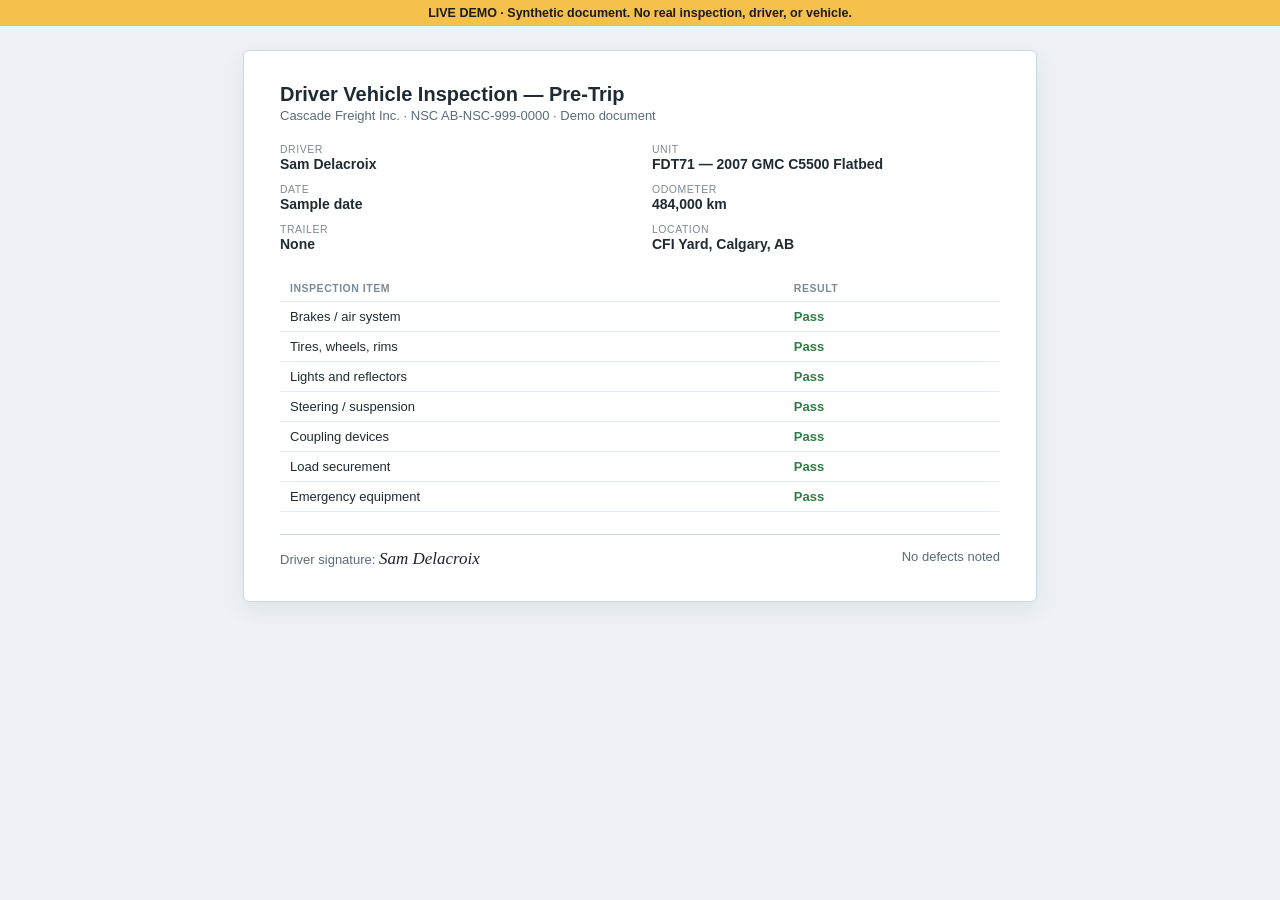
<file: sample-dvi.html>
<!doctype html>
<html lang="en">
<head>
<meta charset="utf-8">
<meta name="viewport" content="width=device-width,initial-scale=1">
<title>Sample DVI — Cascade Freight Demo</title>
<style>
  body { margin: 0; background: #eef2f6; font-family: "Segoe UI", Aptos, sans-serif; color: #1f2a32; }
  .banner { background: #f5c14b; color: #1b1b1b; text-align: center; padding: 6px 12px; font-size: 12.5px; font-weight: 600; }
  .sheet { max-width: 720px; margin: 24px auto; background: #fff; border: 1px solid #cdd7e0; border-radius: 6px; padding: 32px 36px; box-shadow: 0 8px 24px rgba(30,50,70,.08); }
  h1 { font-size: 20px; margin: 0 0 2px; }
  .sub { color: #5a6b7a; font-size: 13px; margin-bottom: 20px; }
  .grid { display: grid; grid-template-columns: 1fr 1fr; gap: 10px 24px; margin-bottom: 22px; }
  .field span { display: block; font-size: 10.5px; text-transform: uppercase; letter-spacing: .05em; color: #7b8a97; }
  .field strong { font-size: 14px; font-weight: 600; }
  table { width: 100%; border-collapse: collapse; font-size: 13px; margin-bottom: 22px; }
  th, td { text-align: left; padding: 7px 10px; border-bottom: 1px solid #e4eaef; }
  th { font-size: 10.5px; text-transform: uppercase; letter-spacing: .05em; color: #7b8a97; }
  .ok { color: #2e7d43; font-weight: 600; }
  .sig { border-top: 1px solid #cdd7e0; padding-top: 14px; display: flex; justify-content: space-between; font-size: 13px; color: #5a6b7a; }
  .sig em { font-family: "Segoe Script", cursive; font-size: 17px; color: #223; }
</style>
</head>
<body>
<div class="banner">LIVE DEMO &middot; Synthetic document. No real inspection, driver, or vehicle.</div>
<div class="sheet">
  <h1>Driver Vehicle Inspection — Pre-Trip</h1>
  <div class="sub">Cascade Freight Inc. &middot; NSC AB-NSC-999-0000 &middot; Demo document</div>
  <div class="grid">
    <div class="field"><span>Driver</span><strong>Sam Delacroix</strong></div>
    <div class="field"><span>Unit</span><strong>FDT71 — 2007 GMC C5500 Flatbed</strong></div>
    <div class="field"><span>Date</span><strong>Sample date</strong></div>
    <div class="field"><span>Odometer</span><strong>484,000 km</strong></div>
    <div class="field"><span>Trailer</span><strong>None</strong></div>
    <div class="field"><span>Location</span><strong>CFI Yard, Calgary, AB</strong></div>
  </div>
  <table>
    <thead><tr><th>Inspection item</th><th>Result</th></tr></thead>
    <tbody>
      <tr><td>Brakes / air system</td><td class="ok">Pass</td></tr>
      <tr><td>Tires, wheels, rims</td><td class="ok">Pass</td></tr>
      <tr><td>Lights and reflectors</td><td class="ok">Pass</td></tr>
      <tr><td>Steering / suspension</td><td class="ok">Pass</td></tr>
      <tr><td>Coupling devices</td><td class="ok">Pass</td></tr>
      <tr><td>Load securement</td><td class="ok">Pass</td></tr>
      <tr><td>Emergency equipment</td><td class="ok">Pass</td></tr>
    </tbody>
  </table>
  <div class="sig">
    <div>Driver signature: <em>Sam Delacroix</em></div>
    <div>No defects noted</div>
  </div>
</div>
</body>
</html>
</file>
